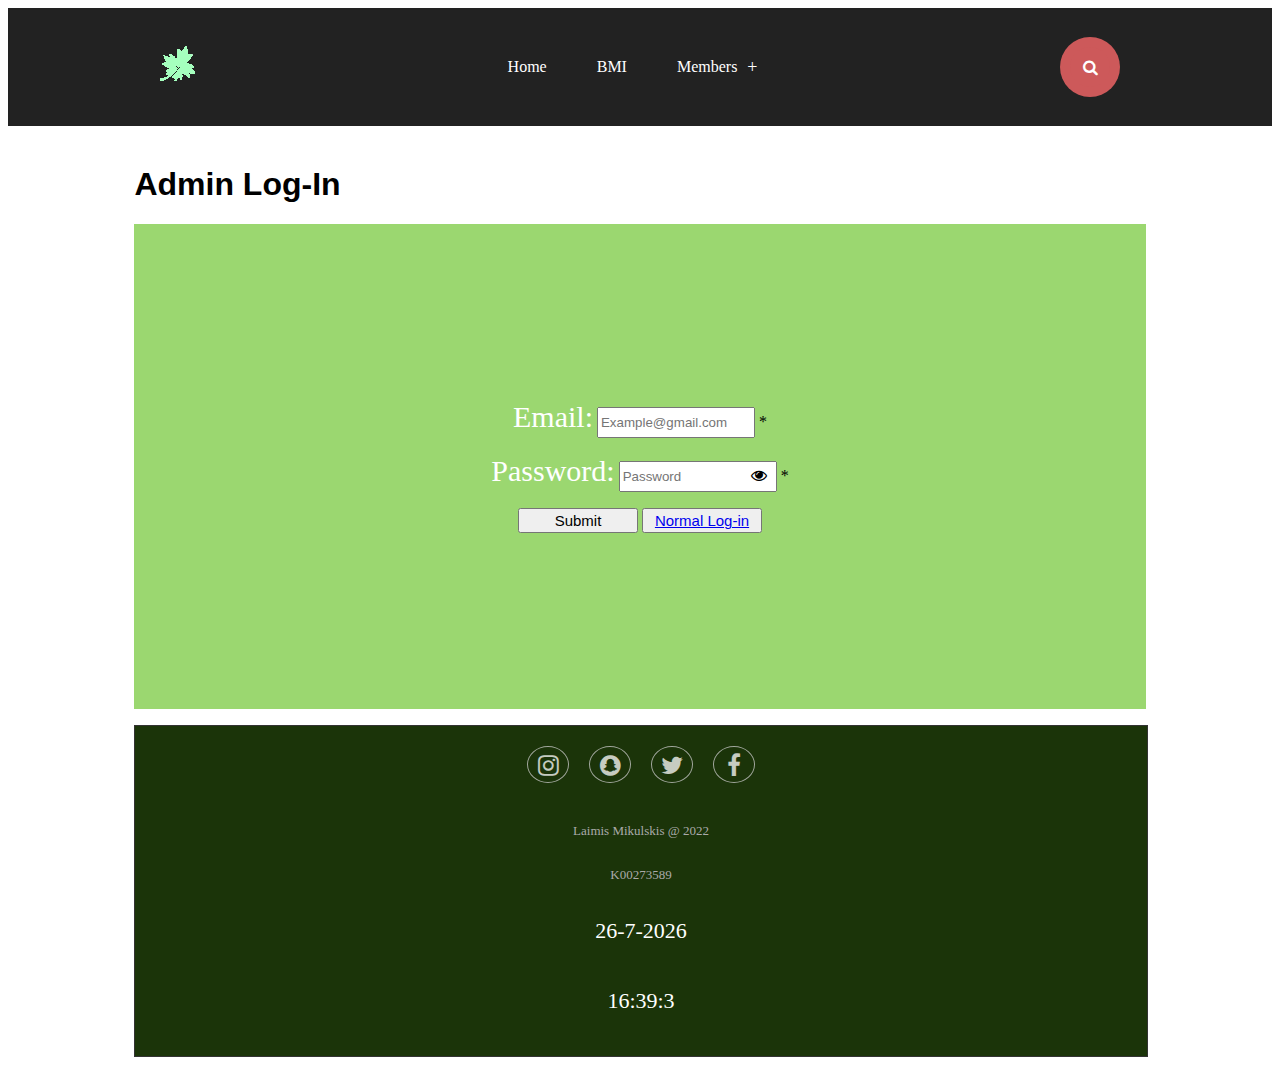
<file: Admin-Login.html>
<!doctype html>
<html lang="en">
   
   <head>
    <title>Contact Us</title>   
    <link rel="icon" href="Images/Icon.png">
    <meta charset="utf-8"> 
    <meta name="viewport" content="width=device-width,inital-scale=1.0">
    <link href="CSS/CSS.css" rel="stylesheet">
       
      <link rel="stylesheet" href="https://cdnjs.cloudflare.com/ajax/libs/font-awesome/4.7.0/css/font-awesome.min.css">
    <script src="https://code.jquery.com/jquery-3.6.1.min.js" integrity="sha256-o88AwQnZB+VDvE9tvIXrMQaPlFFSUTR+nldQm1LuPXQ=" crossorigin="anonymous"></script>
	   <script type="text/javascript"></script>
   
        <script>
				$("document").ready(function(){
				$("#myInput, #email1").focusin(function (){
					$(this).css("background-color", "lightgray");
				});
			$("#myInput, #email1").mouseover(function (){
					$(this).css("background-color", "lightblue");
				});
			$("#myInput, #email1").mouseout(function (){
					$(this).css("background-color", "white");
				})
			});
        function validate() {
            
            var email1_val = document.getElementById("email1").value;
            if (email1_val == null || email1_val == "" || email1_val == '/^(([^<>()[\]\\.,;:\s@\"]+(\.[^<>()[\]\\.,;:\s@\"]+)*)|(\".+\"))@((\[[0-9]{1,3}\.[0-9]{1,3}\.[0-9]{1,3}\.[0-9]{1,3}\])|(([a-zA-Z\-0-9]+\.)+[a-zA-Z]{2,}))$/') {
                document.getElementById("EmailError").innerHTML = "not valid";
                return false;
            } else document.getElementById("EmailError").innerHTML = "*";
            var password_val = document.getElementById("myInput").value;
            if (password_val == null || password_val == "") {
                document.getElementById("required").innerHTML = "not valid";
                return false;
            }else document.getElementById("EmailError").innerHTML = "*";
        
 
           function myFunction() {
              var x = document.getElementById("myLinks");
              if (x.style.display === "block") {
                x.style.display = "none";
              } else {
                x.style.display = "block";
              }
            }
        }
    $(function () {
    n =  new Date();
    y = n.getFullYear();
    m = n.getMonth() + 1;
    d = n.getDate();
    document.getElementById("date").innerHTML = m + "/" + d + "/" + y;
    })         
       </script>
       
    </head> 
    
 <body>
     

      <header>
 <div class="container">
      <div class="brand">
        <h2><a href="index.html"><img src="Images/Leaf_favcon.png" alt="green leaf icon"></a></h2>
      </div>

      <div class="mobile-nav">
        <a href="#" class="open-menu">MENU</a>
      </div>

      <nav class="navbar">
        <ul class="menu">
          <li class="menu-item">
            <a href="index.html">Home</a>
          </li>
          <li class="menu-item">
            <a href="BMI.html">BMI</a>
          </li>
          <li class="menu-item has-sub-menu">
            <a href="#">Members</a>

            <ul class="sub-menu">
              <li class="menu-item">
                <a href="Log-in.html">Login</a>
              </li>

              <li class="menu-item">
                <a href="Sign-up.html">Sign-up</a>
              </li>
            </ul>
          </li>
        </ul>
        <a href="#" class="close-menu">Close Menu</a>
      </nav>

<div class="search-box">
  <input type="text" class="search-input" placeholder="Start Looking For Something!">
  <a class="search-btn" href="#">
    <!-- Seach Icon -->
    <i class="fa fa-search"></i>
  </a>
</div>
</div>
</header>
     <script>
     // Toggle Mobile Menu
        const open_menu = document.querySelector('.open-menu');
        const close_menu = document.querySelector('.close-menu');
        const navbar = document.querySelector('.navbar');

        open_menu.addEventListener('click', toggleMenu);
        close_menu.addEventListener('click', toggleMenu);


        function toggleMenu () {
          navbar.classList.toggle('is-active');
        }
     </script>
     
     <br>
       <div class="Contact">
       



        <div class="headerText">
        
            <h1>Admin Log-In</h1>
        
        </div>

      
        <form action="Admin_area.html" method="post" onsubmit="return validate();" name="Form">

                    
        <p>
            <label for="email1" class="LabelText">Email:</label>
            <input type=email name="email1" id="email1" placeholder="Example@gmail.com" class="inputText">
            <a id="EmailError">*</a>
        </p>

        <p>
            <label class="LabelText">Password:</label> <input type="password" id="myInput" placeholder="Password" class="inputText">
            <i class="fa fa-eye" id="togglePassword" style="margin-left: -30px; cursor: pointer;" onclick="myFunction()"></i>
            <a  style="padding-left: 10px;" id="required">*</a>
           <script>                    
            function myFunction() {
              var x = document.getElementById("myInput");
              if (x.type === "password") {
                x.type = "text";
              } else {
                x.type = "password";
              }
            }   
                    </script>
        </p>
         
        
            
        <p>
            <input type="submit" name="submit" id="submit" value="Submit" class="FormSubmit">
            <button class="FormSubmit"><a href="Log-in.html" id="Submit">Normal Log-in</a></button>
        </p>   
    </form>
          
    


           <footer class="footer">

        
            <div class="social">
                <a href="#"><i class="fa fa-instagram"></i></a>
                <a href="#"><i class="fa fa-snapchat"></i></a>
                <a href="#"><i class="fa fa-twitter"></i></a>
                <a href="#"><i class="fa fa-facebook"></i></a>
            </div>
        

            <p class="copyright">Laimis Mikulskis @ 2022</p>
            <p class="copyright">K00273589</p>
            <p class="DateTime" id="date"></p>
			<p class="DateTime" id="Time"></p>
            <script>
            var date = new Date();
            var current_date = date.getDate()+"-"+(date.getMonth()+1)+"-"+date.getFullYear() ;
            document.getElementById("date").innerHTML = current_date;
				
			var Time = new Date();
			var current_time = date.getHours()+":"+date.getMinutes()+":"+ date.getSeconds();
			document.getElementById("Time").innerHTML = current_time;
            </script>
</footer>

  </div> 
 </body>   
    

</html>
</file>
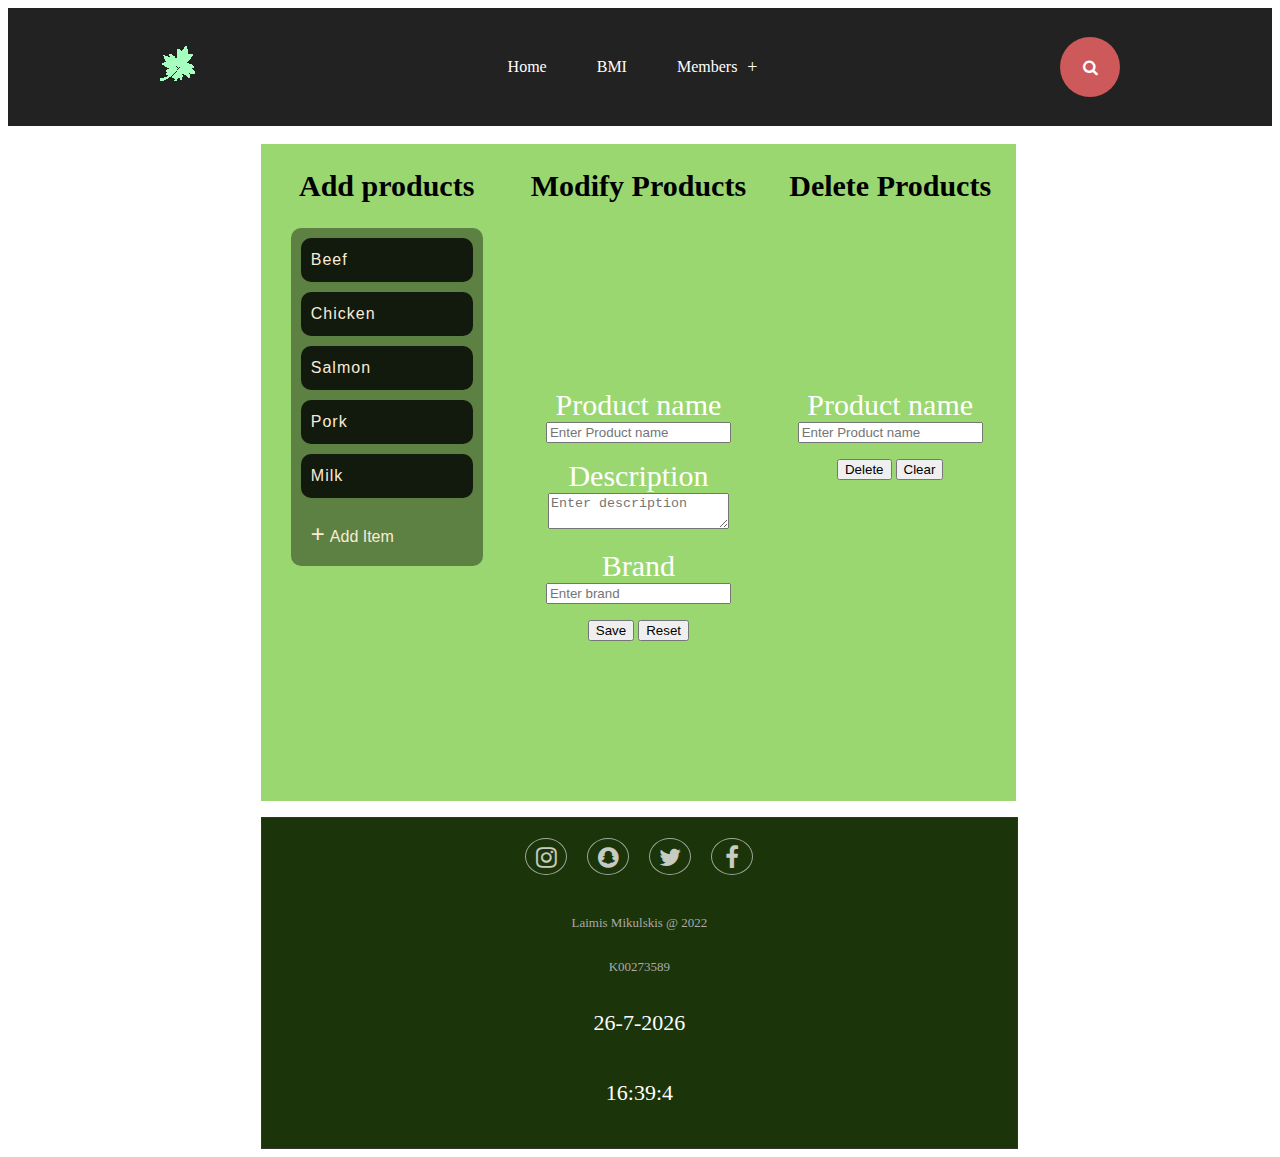
<file: Admin_area.html>
<!doctype html>
<html lang="en">
   
   <head>
    <title>Home</title>   
    <link rel="icon" href="Images/Leaf_favcon.png">
    <meta charset="utf-8"> 
    
    <link href="CSS/CSS.css" rel="stylesheet">
      <link rel="stylesheet" href="https://cdnjs.cloudflare.com/ajax/libs/font-awesome/4.7.0/css/font-awesome.min.css">
       
    <script>
    function myFunction() {
  var x = document.getElementById("myLinks");
  if (x.style.display === "block") {
    x.style.display = "none";
  } else {
    x.style.display = "block";
  }
 
} 
        
    </script>
       <script>
         $("document").ready(function(){
             $(".submit").on('click' function(){
                 
             })
         })  
       
       </script>
       
    </head>    
    
 <body>
    
<header>
 <div class="container">
      <div class="brand">
        <h2><a href="index.html"><img src="Images/Leaf_favcon.png" alt="green Leafe icon"></a></h2>
      </div>

      <div class="mobile-nav">
        <a href="#" class="open-menu">MENU</a>
      </div>

      <nav class="navbar">
        <ul class="menu">
          <li class="menu-item">
            <a href="index.html">Home</a>
          </li>
          <li class="menu-item">
            <a href="BMI.html">BMI</a>
          </li>
          <li class="menu-item has-sub-menu">
            <a href="#">Members</a>

            <ul class="sub-menu">
              <li class="menu-item">
                <a href="Log-in.html">Login</a>
              </li>

              <li class="menu-item">
                <a href="Sign-up.html">Sign-up</a>
              </li>
            </ul>
          </li>
        </ul>
        <a href="#" class="close-menu">Close Menu</a>
      </nav>

<div class="search-box">
  <input type="text" class="search-input" placeholder="Start Looking For Something!">
  <a class="search-btn" href="#">
    <!-- Seach Icon -->
    <i class="fa fa-search"></i>
  </a>
</div>
	</div>
</header>
     <br>
       <div class="grid-container">
       

           
           

           
           
            <article class="artical1">
           <h2>Add products</h2>
            <div class="drag-container">
                   <ul class="drag-list">
            <!-- products Column -->
            <li class="drag-column products-column">

                <!-- products Content -->
                <div id="products-content" class="custom-scroll">
                    <ul class="drag-item-list" id="products-list" ondrop="drop(event)" ondragover="allowDrop(event)" ondragenter="dragEnter(0)"></ul>
                </div>
                <!-- Add Button Group -->
                <div class="add-btn-group">
                    <div class="add-btn" onclick="showInputBox(0)">
                        <span class="plus-sign">+</span>
                        <span>Add Item</span>
                    </div>
                    <div class="add-btn solid" onclick="hideInputBox(0)">
                        <span>Save Item</span>
                    </div>
                </div>
                <div class="add-container">
                    <div class="add-item" contenteditable="true"></div>
                </div>
            </li>

        </ul>
    </div>
 
                
           </article>
           <script>
           const addBtns = document.querySelectorAll('.add-btn:not(.solid)');
const saveItemBtns = document.querySelectorAll('.solid');
const addItemContainers = document.querySelectorAll('.add-container');
// Item Lists
const productsListEl = document.getElementById('products-list');
// Items
let updatedOnLoad = false;

// Get Arrays from localStorage if available, set default values if not
function getSavedColumns() {
  if (localStorage.getItem('productsItems')) {
    productsListArray = JSON.parse(localStorage.productsItems);
   
  } else {
    productsListArray = ['Beef', 'Chicken', 'Salmon', 'Pork','Milk'];
  }
}
               
// Create DOM Elements for each list item
function createItemEl(columnEl, column, item, index) {
  // List Item
  const listEl = document.createElement('li');
  listEl.textContent = item;
  listEl.classList.add('drag-item');
  // Append
  columnEl.appendChild(listEl);
}

// Update Columns in DOM - Reset HTML, Filter Array, Update localStorage
function updateDOM() {
  // Check localStorage once
  if (!updatedOnLoad) {
    getSavedColumns();
  }
  // products Column
  productsListEl.textContent = '';
  productsListArray.forEach((productsItem, index) => {
    createItemEl(productsListEl, 0, productsItem, index);
  });
  productsListArray = filterArray(productsListArray);
}

// Show Add Item Input Box
function showInputBox(column) {
  addBtns[column].style.visibility = 'hidden';
  saveItemBtns[column].style.display = 'flex';
  addItemContainers[column].style.display = 'flex';
}

// Hide Item Input Box
function hideInputBox(column) {
  addBtns[column].style.visibility = 'visible';
  saveItemBtns[column].style.display = 'none';
  addItemContainers[column].style.display = 'none';
  addToColumn(column);
}


// On Load
updateDOM();

           </script>


           <div class="artical2">
           <h2> Modify Products</h2>
			   <form>
			   <label for="Modifyname" class="LabelText">Product name</label>
			   <input placeholder="Enter Product name" id="Modifyname">
			   <p></p>
			   <label for="desc" class="LabelText">Description</label>
			   <textarea id="desc" placeholder="Enter description"></textarea>
			   <p></p>
			   <label for="brand" class="LabelText">Brand</label>
			   <input placeholder="Enter brand" id="brand">
			   <p></p>
			   <button type="submit">Save</button> <button type="reset">Reset</button>
			   </form>
           </div>
           
           <div class="artical3">
           <h2> Delete Products</h2>
			    <form>
			   <label for="DeleteName" class="LabelText">Product name</label>
			   <input placeholder="Enter Product name" id="DeleteName">
			   <p></p>
			   <button type="submit">Delete</button> <button type="reset">Clear</button>
			   </form>
           </div>
           
             
            
            
          <footer class="footer">

        
            <div class="social">
                <a href="#"><i class="fa fa-instagram"></i></a>
                <a href="#"><i class="fa fa-snapchat"></i></a>
                <a href="#"><i class="fa fa-twitter"></i></a>
                <a href="#"><i class="fa fa-facebook"></i></a>
            </div>
        

            <p class="copyright">Laimis Mikulskis @ 2022</p>
            <p class="copyright">K00273589</p>
            <p class="DateTime" id="date"></p>
			<p class="DateTime" id="Time"></p>
            <script>
            var date = new Date();
            var current_date = date.getDate()+"-"+(date.getMonth()+1)+"-"+date.getFullYear() ;
            document.getElementById("date").innerHTML = current_date;
				
			var Time = new Date();
			var current_time = date.getHours()+":"+date.getMinutes()+":"+ date.getSeconds();
			document.getElementById("Time").innerHTML = current_time;
            </script>
</footer>

  </div> 
 </body>   
    

</html>
</file>
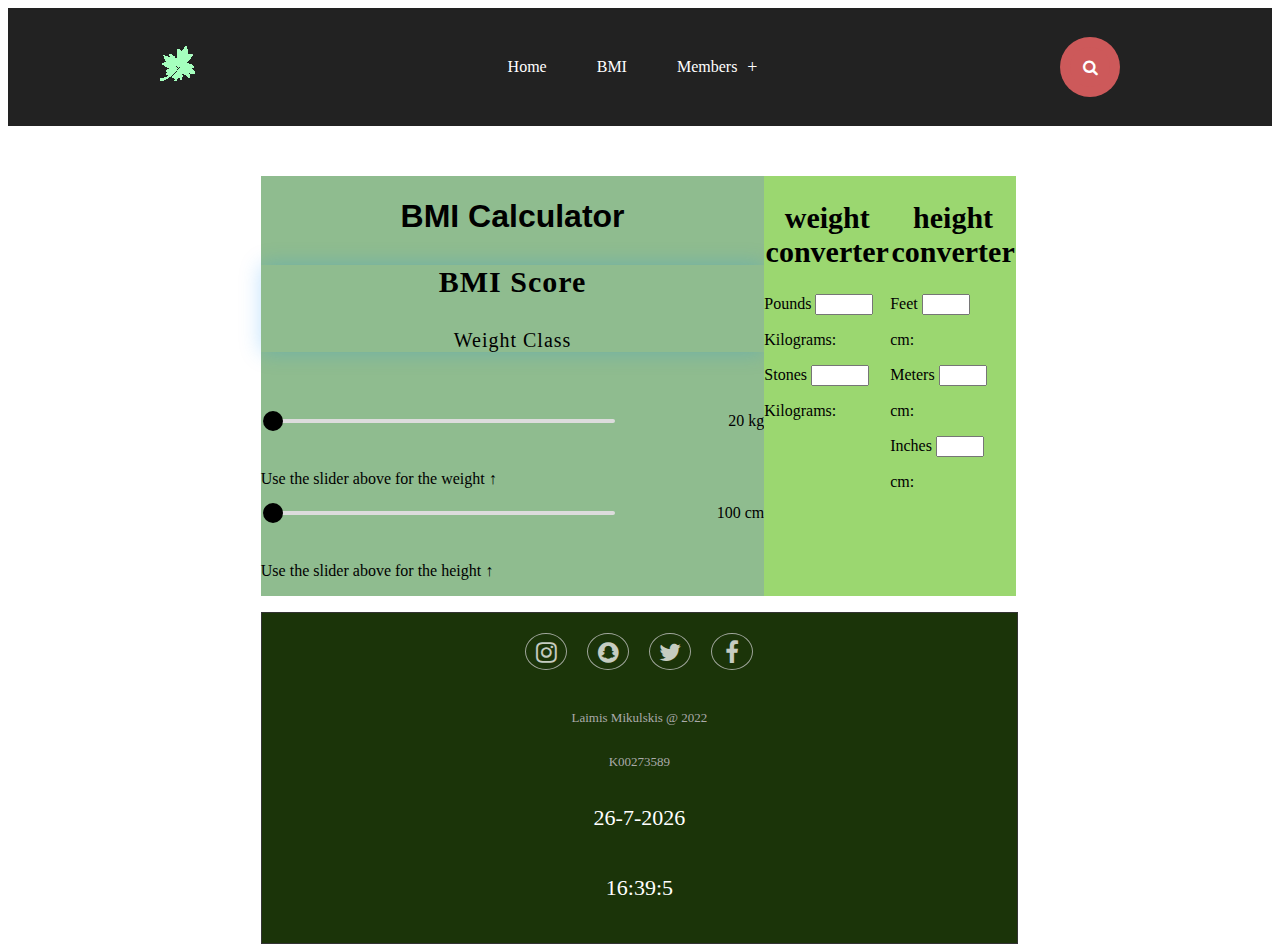
<file: BMI.html>
<!DOCTYPE html>
<html lang="en">
<head>
    <meta charset="UTF-8">
    <meta http-equiv="X-UA-Compatible" content="IE=edge">
    <meta name="viewport" content="width=device-width, initial-scale=1.0">
    <link href="CSS/CSS.css" rel="stylesheet">
       
      <link rel="stylesheet" href="https://cdnjs.cloudflare.com/ajax/libs/font-awesome/4.7.0/css/font-awesome.min.css">
    <title>Document</title>

    <script>function calculate(){
  //BMI storage
    var bmi;
    var result = document.getElementById("result");
  //The value of the height slider
    var height = parseInt(document.getElementById("height").value);
  //The value of the weight slider
    var weight = parseInt(document.getElementById("weight").value);

  //Change Weight text from Weight Slider
    document.getElementById("weight-val").textContent = weight + " kg";
  //Change heigh text from height Slider
    document.getElementById("height-val").textContent = height + " cm";

//formula for calculating BMI 
    bmi = (weight / Math.pow( (height/100), 2 )).toFixed(1);
  //textContent to display result 
    result.textContent = bmi;


  //if BMI is less than 18.5
    if(bmi < 18.5){
        Class = "Underweight";
        result.style.color = "#ffc44d";
    }

  //If BMI is >=18.5 and <=24.9
    else if( bmi >= 18.5 && bmi <= 24.9 ){
        Class = "Normal Weight";
        result.style.color = "#0be881";
    }

  //If BMI is >= 25 and <= 29.9 
    else if( bmi >= 25 && bmi <= 29.9 ){
        Class = "Overweight";
        result.style.color = "#ff884d";
    }

  //If BMI is <= 30
    else{
        Class = "Obese";
        result.style.color = "#ff5e57";
    }
  //All of the above text is stored in "Class".

//display the information 
    document.getElementById("Class").textContent = Class;
}</script>
</head>
<body>
 <header>
 <div class="container">
      <div class="brand">
        <h2><a href="index.html"><img src="Images/Leaf_favcon.png" alt="green leaf icon"></a></h2>
      </div>

      <div class="mobile-nav">
        <a href="#" class="open-menu">MENU</a>
      </div>

      <nav class="navbar">
        <ul class="menu">
          <li class="menu-item">
            <a href="index.html">Home</a>
          </li>
          <li class="menu-item">
            <a href="BMI.html">BMI</a>
          </li>
          <li class="menu-item has-sub-menu">
            <a href="#">Members</a>

            <ul class="sub-menu">
              <li class="menu-item">
                <a href="Log-in.html">Login</a>
              </li>

              <li class="menu-item">
                <a href="Sign-up.html">Sign-up</a>
              </li>
            </ul>
          </li>
        </ul>
        <a href="#" class="close-menu">Close Menu</a>
      </nav>

<div class="search-box">
  <input type="text" class="search-input" placeholder="Start Looking For Something!">
  <a class="search-btn" href="#">
    <!-- Seach Icon -->
    <i class="fa fa-search"></i>
  </a>
</div>
</div>
</header>
     <script>
     // Toggle Mobile Menu
        const open_menu = document.querySelector('.open-menu');
        const close_menu = document.querySelector('.close-menu');
        const navbar = document.querySelector('.navbar');

        open_menu.addEventListener('click', toggleMenu);
        close_menu.addEventListener('click', toggleMenu);


        function toggleMenu () {
          navbar.classList.toggle('is-active');
        }
     </script>
    
<div class="grid-container">
    <a class="BMIImg"><img src="Images/BMI_Page.png" alt="Bmi scores displayed as a graph"></a>
    <p></p>
   <div class="BmiContainer"> 
  <h1>BMI Calculator</h1> 
<div class="display"> <!-- result Container -->
   <p id="result">BMI Score</p> <!-- default result -->
   <p id="Class">Weight Class</p> <!-- default result -->
</div> 
       <div class="row"> <!-- Weight Container -->
   <input type="range" min="20" max="200" value="20" id="weight" oninput="calculate()"> <!-- Weight Slider -->
   <span id="weight-val">20 kg</span> <!-- Number -->
</div>
	   <p id="weight-desc"><a>Use the slider above for the weight ↑</a></p>
       <div class="row"> <!-- Height Container -->
  <input type="range" min="100" max="250" value="100" id="height" oninput="calculate()"><!-- Height Slider -->
  <span id="height-val">100 cm</span> <!-- Number -->
</div>
	   <p id="height-desc"><a>Use the slider above for the height ↑</a></p>
</div>
    
    
    
    
    
    <div id="weightconverter">
        <h2>weight converter</h2>
        
    <p>
  Pounds
  <input id="inputPounds" type="number" oninput="weightConverter(this.value)" onchange="weightConverter(this.value)">
</p>
<p>Kilograms: <span id="PoundsKilograms"></span></p>

<script>
function weightConverter(valNum) {
  document.getElementById("PoundsKilograms").innerHTML=valNum/2.2046;
}
</script>
        <p>
  Stones
  <input id="inputStones" type="number" oninput="StonesConverter(this.value)" onchange="StonesConverter(this.value)">
</p>
<p>Kilograms: <span id="outputKilograms"></span></p>

<script>
function StonesConverter(valNum) {
  document.getElementById("outputKilograms").innerHTML=valNum/0.15747;
}
</script>
</div>
    <div id="heightconverter">
        <h2>height converter</h2>
    <p>
  Feet <label></label>
  <input id="inputFeet" type="number" oninput="feetConverter(this.value)" onchange="feetConverter(this.value)">
</p>
<p>cm: <span id="feetcm"></span></p>
<script>
function feetConverter(valNum) {
  document.getElementById("feetcm").innerHTML=valNum/0.032808;
}
</script>
        
      <p>
  Meters<label></label>
  <input id="inputMeters" type="number" oninput="LengthConverter(this.value)" onchange="LengthConverter(this.value)">
</p>
<p>cm: <span id="Meterscm"></span></p>

<script>
function LengthConverter(valNum) {
  document.getElementById("Meterscm").innerHTML=valNum/0.01;
}
</script>  
        
        <p>
  Inches<label></label>
  <input id="inputInches" type="number" oninput="InchesConverter(this.value)" onchange="InchesConverter(this.value)">
</p>
<p>cm: <span id="Inchescm"></span></p>

<script>
function InchesConverter(valNum) {
  document.getElementById("Inchescm").innerHTML=valNum/0.39370;
}
</script>
</div>
     <footer class="footer">

        
            <div class="social">
                <a href="#"><i class="fa fa-instagram"></i></a>
                <a href="#"><i class="fa fa-snapchat"></i></a>
                <a href="#"><i class="fa fa-twitter"></i></a>
                <a href="#"><i class="fa fa-facebook"></i></a>
            </div>
        

            <p class="copyright">Laimis Mikulskis @ 2022</p>
            <p class="copyright">K00273589</p>
            <p class="DateTime" id="date"></p>
			<p class="DateTime" id="Time"></p>
            <script>
            var date = new Date();
            var current_date = date.getDate()+"-"+(date.getMonth()+1)+"-"+date.getFullYear() ;
            document.getElementById("date").innerHTML = current_date;
				
			var Time = new Date();
			var current_time = date.getHours()+":"+date.getMinutes()+":"+ date.getSeconds();
			document.getElementById("Time").innerHTML = current_time;
            </script>
</footer>
</div>
</body>
</html>
</file>
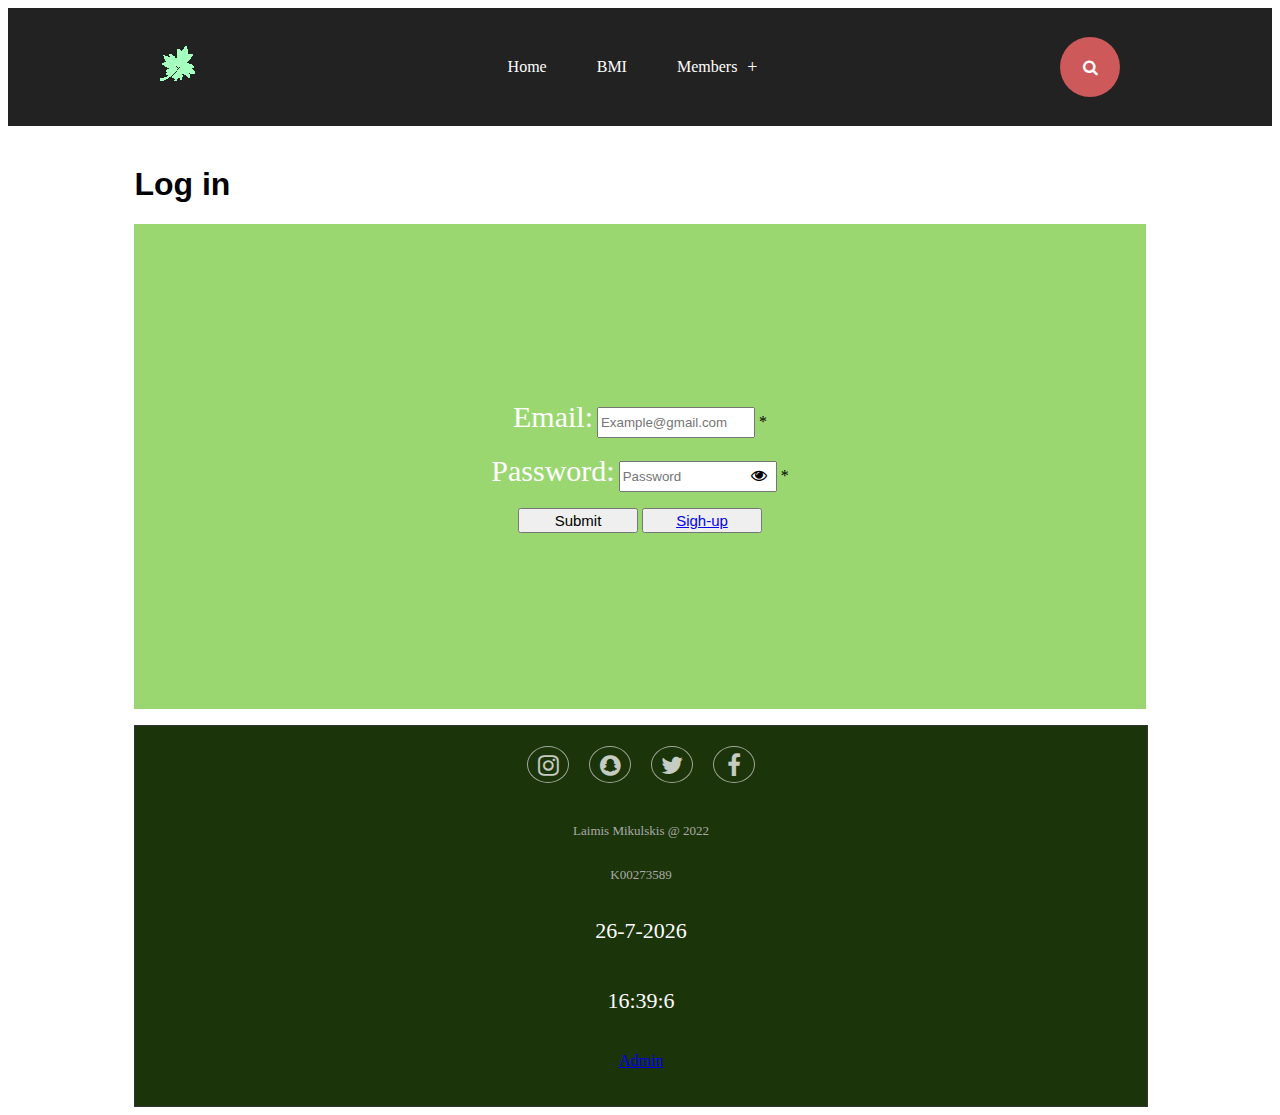
<file: Log-in.html>
<!doctype html>
<html lang="en">
   
   <head>
    <title>Contact Us</title>   
    <link rel="icon" href="Images/Icon.png">
    <meta charset="utf-8"> 
    <meta name="viewport" content="width=device-width,inital-scale=1.0">
    <link href="CSS/CSS.css" rel="stylesheet">
       
      <link rel="stylesheet" href="https://cdnjs.cloudflare.com/ajax/libs/font-awesome/4.7.0/css/font-awesome.min.css">
    <script src="https://code.jquery.com/jquery-3.6.1.min.js" integrity="sha256-o88AwQnZB+VDvE9tvIXrMQaPlFFSUTR+nldQm1LuPXQ=" crossorigin="anonymous"></script>
	   <script type="text/javascript"></script>
   
        <script>
				$("document").ready(function(){
				$("#myInput, #email1").focusin(function (){
					$(this).css("background-color", "lightgray");
				});
			$("#myInput, #email1").mouseover(function (){
					$(this).css("background-color", "lightblue");
				});
			$("#myInput, #email1").mouseout(function (){
					$(this).css("background-color", "white");
				})
			});
        function validate() {
            var email1_val = document.getElementById("email1").value;
			const email = document.getElementById('EmailError');
            if (email1_val == null || email1_val == "" || email1_val == '/^(([^<>()[\]\\.,;:\s@\"]+(\.[^<>()[\]\\.,;:\s@\"]+)*)|(\".+\"))@((\[[0-9]{1,3}\.[0-9]{1,3}\.[0-9]{1,3}\.[0-9]{1,3}\])|(([a-zA-Z\-0-9]+\.)+[a-zA-Z]{2,}))$/') {
                document.getElementById("EmailError").innerHTML = "not valid"; 
				email.style.color = 'red';
                return false;
            } else document.getElementById("EmailError").innerHTML = "*";var email1_val = document.getElementById("email1").value;
			email.style.color = 'black';
            
            
            var password_val = document.getElementById("myInput").value;
			const pass = document.getElementById('PasswordError');
            if (password_val == null || password_val == "") {
                document.getElementById("PasswordError").innerHTML = "not valid";
				pass.style.color = 'red';
                return false;
            }else document.getElementById("PasswordError").innerHTML = "*";
			pass.style.color = 'black';

           function myFunction() {
              var x = document.getElementById("myLinks");
              if (x.style.display === "block") {
                x.style.display = "none";
              } else {
                x.style.display = "block";
              }
            }
        }
          
    
       </script>
       
    </head> 
    
 <body>
     

 <header>
 <div class="container">
      <div class="brand">
        <h2><a href="index.html"><img src="Images/Leaf_favcon.png" alt="green leaf icon"></a></h2>
      </div>

      <div class="mobile-nav">
        <a href="#" class="open-menu">MENU</a>
      </div>

      <nav class="navbar">
        <ul class="menu">
          <li class="menu-item">
            <a href="index.html">Home</a>
          </li>
          <li class="menu-item">
            <a href="BMI.html">BMI</a>
          </li>
          <li class="menu-item has-sub-menu">
            <a href="#">Members</a>

            <ul class="sub-menu">
              <li class="menu-item">
                <a href="Log-in.html">Login</a>
              </li>

              <li class="menu-item">
                <a href="Sign-up.html">Sign-up</a>
              </li>
            </ul>
          </li>
        </ul>
        <a href="#" class="close-menu">Close Menu</a>
      </nav>

<div class="search-box">
  <input type="text" class="search-input" placeholder="Start Looking For Something!">
  <a class="search-btn" href="#">
    <!-- Seach Icon -->
    <i class="fa fa-search"></i>
  </a>
</div>
	 </div>
</header>
     <script>
     // Toggle Mobile Menu
        const open_menu = document.querySelector('.open-menu');
        const close_menu = document.querySelector('.close-menu');
        const navbar = document.querySelector('.navbar');

        open_menu.addEventListener('click', toggleMenu);
        close_menu.addEventListener('click', toggleMenu);


        function toggleMenu () {
          navbar.classList.toggle('is-active');
        }
     </script>
     
     <br>
       <div class="Contact">

        <div class="headerText">
        
            <h1>Log in</h1>
        
        </div>
<div class="log-in" >
        <form action="index.html" method="post" onsubmit="return validate();"  name="Form">

                    
        <p>
            <label for="email1" class="LabelText">Email:</label>
            
            <input type=email name="email1" id="email1" placeholder="Example@gmail.com" class="inputText">
            <a id="EmailError">*</a>
        </p>

        <p>
            <label class="LabelText">Password:</label> <input type="password" id="myInput" placeholder="Password" class="inputText">
            <i class="fa fa-eye" id="togglePassword" style="margin-left: -30px; cursor: pointer;" onclick="myFunction()"></i>
            <a  style="padding-left: 10px;" id="PasswordError">*</a>
           <script>                    
            function myFunction() {
              var x = document.getElementById("myInput");
              if (x.type === "password") {
                x.type = "text";
              } else {
                x.type = "password";
              }
            }   
                    </script>
        </p>
         
        
            
        <p>
            <input type="submit" name="submit" id="submit" value="Submit" class="FormSubmit">
            <button class="FormSubmit"><a href="Sign-up.html" id="SighUp"> Sigh-up</a></button>
        </p>   
    </form>
    </div>
    


         <footer class="footer">

        
            <div class="social">
                <a href="#"><i class="fa fa-instagram"></i></a>
                <a href="#"><i class="fa fa-snapchat"></i></a>
                <a href="#"><i class="fa fa-twitter"></i></a>
                <a href="#"><i class="fa fa-facebook"></i></a>
            </div>
        

            <p class="copyright">Laimis Mikulskis @ 2022</p>
            <p class="copyright">K00273589</p>
            <p class="DateTime" id="date"></p>
			<p class="DateTime" id="Time"></p>
            <p><a href="Admin-Login.html">Admin</a></p>
            <script>
            var date = new Date();
            var current_date = date.getDate()+"-"+(date.getMonth()+1)+"-"+date.getFullYear() ;
            document.getElementById("date").innerHTML = current_date;
				
			var Time = new Date();
			var current_time = date.getHours()+":"+date.getMinutes()+":"+ date.getSeconds();
			document.getElementById("Time").innerHTML = current_time;
            </script>
</footer>

  </div> 
 </body>   
    

</html>
</file>
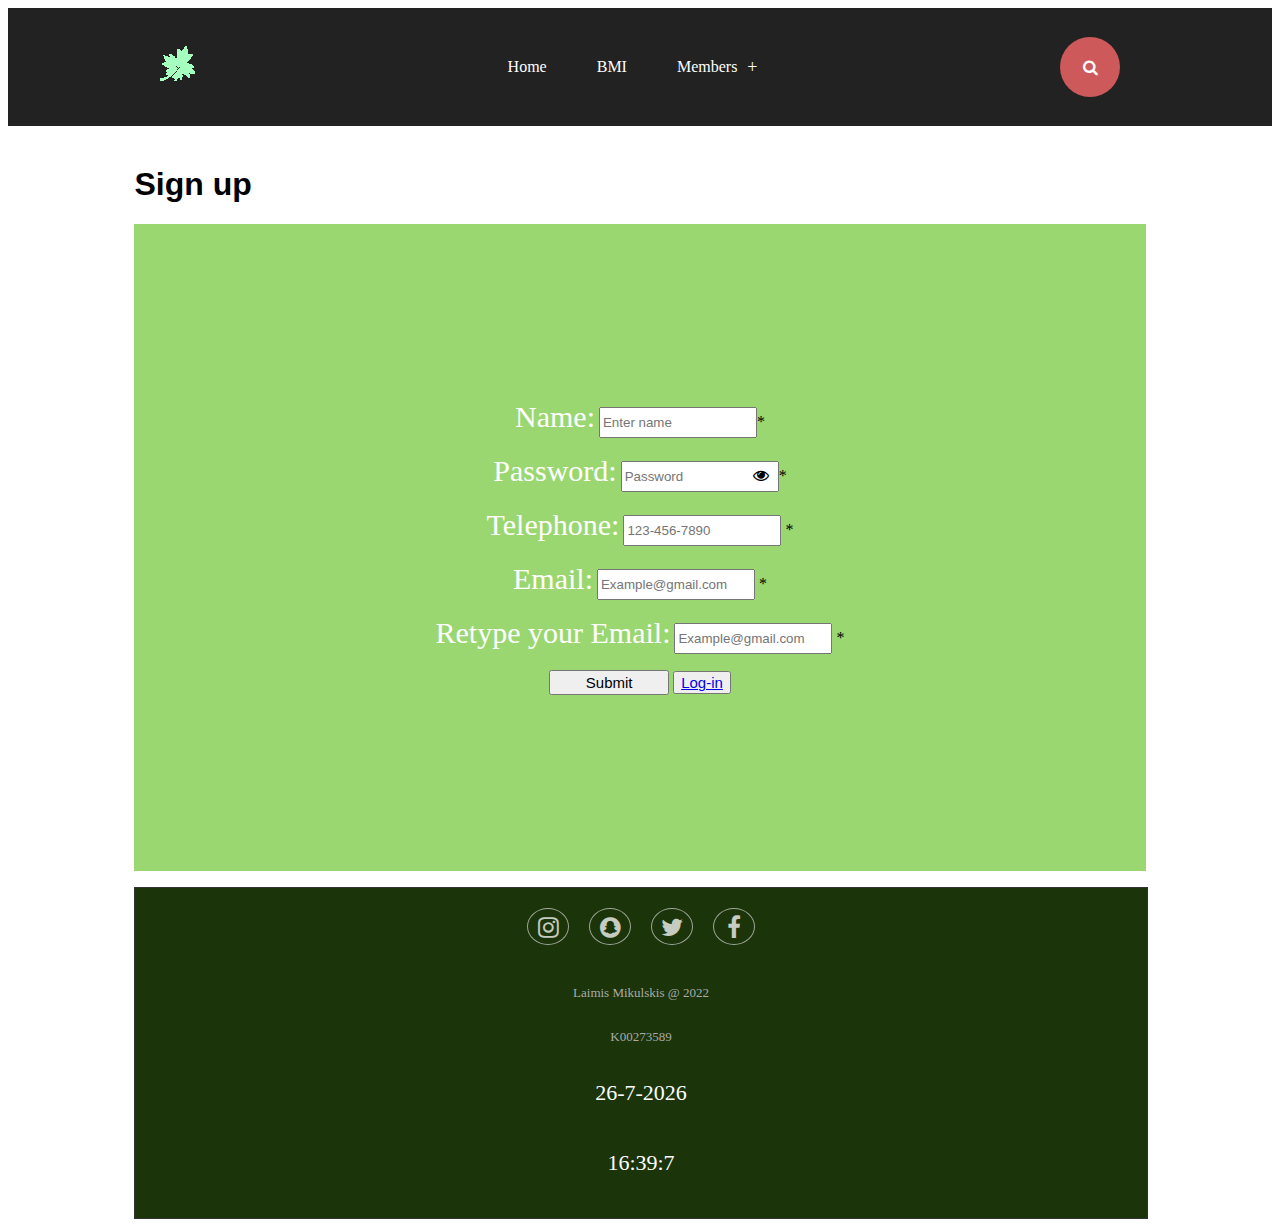
<file: Sign-up.html>
<!doctype html>
<html lang="en">
   
   <head>
    <title>Contact Us</title>   
    <link rel="icon" href="Images/Icon.png">
    <meta charset="utf-8"> 
    <meta name="viewport" content="width=device-width,inital-scale=1.0">
    <link href="CSS/CSS.css" rel="stylesheet">
       
      <link rel="stylesheet" href="https://cdnjs.cloudflare.com/ajax/libs/font-awesome/4.7.0/css/font-awesome.min.css">
    <script src="https://code.jquery.com/jquery-3.6.1.min.js" integrity="sha256-o88AwQnZB+VDvE9tvIXrMQaPlFFSUTR+nldQm1LuPXQ=" crossorigin="anonymous"></script>
	   <script type="text/javascript"></script>
   
        <script>
				$("document").ready(function(){
				$("#name, #myInput, #mobile, #email1, #email2").focusin(function (){
					$(this).css("background-color", "lightgray");
				});
			$("#name, #myInput, #mobile, #email1, #email2").mouseover(function (){
					$(this).css("background-color", "lightblue");
				});
			$("#name, #myInput, #mobile, #email1, #email2").mouseout(function (){
					$(this).css("background-color", "white");
				})
			});
			
        function validate() {
			
            var name_val = document.getElementById("name").value;
			const name = document.getElementById('nameError');
            if (name_val == null || name_val == "") {
                document.getElementById("nameError").innerHTML = "not valid";
				name.style.color = 'red';
                return false;
            } else document.getElementById("nameError").innerHTML = "*";
			name.style.color = 'black';
			
            var password_val = document.getElementById("myInput").value;
			const pass = document.getElementById('PasswordError');
            if (password_val == null || password_val == "") {
                document.getElementById("PasswordError").innerHTML = "not valid";
				pass.style.color = 'red';
                return false;
            } else document.getElementById("PasswordError").innerHTML = "*";
			pass.style.color = 'black';
			
			
			var phoneno_val = document.getElementById("mobile").value;
			const mobile = document.getElementById('mobileError');
		  if(phoneno_val == null || phoneno_val =="")
				{
			  document.getElementById("mobileError").innerHTML = "not a valid phone Number";
				mobile.style.color = 'red';
                return false;
				}else document.getElementById("mobileError").innerHTML = "*";
				mobile.style.color = 'black';
			
			
            var email1_val = document.getElementById("email1").value;
			const email1 = document.getElementById('EmailError');
            if (email1_val == null || email1_val == "" || email1_val == '/^(([^<>()[\]\\.,;:\s@\"]+(\.[^<>()[\]\\.,;:\s@\"]+)*)|(\".+\"))@((\[[0-9]{1,3}\.[0-9]{1,3}\.[0-9]{1,3}\.[0-9]{1,3}\])|(([a-zA-Z\-0-9]+\.)+[a-zA-Z]{2,}))$/') {
				
                document.getElementById("EmailError").innerHTML = "not valid";
				email1.style.color = 'red';
                return false;
            } else document.getElementById("EmailError").innerHTML = "*";
email1.style.color = 'black';
			
			
			
            var email2_val = document.getElementById("email2").value;
            if (email2_val == null || email2_val == "" || email2_val == '/^(([^<>()[\]\\.,;:\s@\"]+(\.[^<>()[\]\\.,;:\s@\"]+)*)|(\".+\"))@((\[[0-9]{1,3}\.[0-9]{1,3}\.[0-9]{1,3}\.[0-9]{1,3}\])|(([a-zA-Z\-0-9]+\.)+[a-zA-Z]{2,}))$/') {
               document.getElementById("ReEmailError").innerHTML = "not valid";
                return false;
            } else document.getElementById("ReEmailError").innerHTML = "*";
            


        var email = document.getElementById("email1").value;
        var retype = document.getElementById("email2").value;

        if (email != retype) {
            document.getElementById("ReEmailError").innerHTML = "Email not the same";
                return false;
            } else document.getElementById("ReEmailError").innerHTML = "*";		
			
           function myFunction() {
              var x = document.getElementById("myLinks");
              if (x.style.display === "block") {
                x.style.display = "none";
              } else {
                x.style.display = "block";
              }
            }
        }
    $(function () {
    n =  new Date();
    y = n.getFullYear();
    m = n.getMonth() + 1;
    d = n.getDate();
    document.getElementById("date").innerHTML = m + "/" + d + "/" + y;
    })         
       </script>
       
    </head> 
    
 <body>
     

 <header>
 <div class="container">
      <div class="brand">
        <h2><a href="index.html"><img src="Images/Leaf_favcon.png" alt="green leaf icon"></a></h2>
      </div>

      <div class="mobile-nav">
        <a href="#" class="open-menu">MENU</a>
      </div>

      <nav class="navbar">
        <ul class="menu">
          <li class="menu-item">
            <a href="index.html">Home</a>
          </li>
          <li class="menu-item">
            <a href="BMI.html">BMI</a>
          </li>
          <li class="menu-item has-sub-menu">
            <a href="#">Members</a>

            <ul class="sub-menu">
              <li class="menu-item">
                <a href="Log-in.html">Login</a>
              </li>

              <li class="menu-item">
                <a href="Sign-up.html">Sign-up</a>
              </li>
            </ul>
          </li>
        </ul>
        <a href="#" class="close-menu">Close Menu</a>
      </nav>

<div class="search-box">
  <input type="text" class="search-input" placeholder="Start Looking For Something!">
  <a class="search-btn" href="#">
    <!-- Seach Icon -->
    <i class="fa fa-search"></i>
  </a>
</div>
    </div>
</header>
     <script>
     // Toggle Mobile Menu
        const open_menu = document.querySelector('.open-menu');
        const close_menu = document.querySelector('.close-menu');
        const navbar = document.querySelector('.navbar');

        open_menu.addEventListener('click', toggleMenu);
        close_menu.addEventListener('click', toggleMenu);


        function toggleMenu () {
          navbar.classList.toggle('is-active');
        }
     </script>
     
     <br>
       <div class="Contact">
       



        <div class="headerText">
        
            <h1>Sign up</h1>
        
        <div class="log-in" >

        <form action="http://litstudentprojects.net/rwd-a2-response.php" method="post" onsubmit="return validate();" name="Form">
            
       <p>
            <label class="LabelText">Name:</label>
            <input type="text" name="name"  id="name" placeholder="Enter name" class="inputText"><a id="nameError">*</a>
            </p>
                    
        <p>
            <label class="LabelText">Password:</label> <input type="password" id="myInput" placeholder="Password" class="inputText">
            <i class="fa fa-eye" id="togglePassword" style="margin-left: -30px; cursor: pointer;" onclick="myFunction()"></i><a style="padding-left: 10px;" id="PasswordError">*</a>
           <script>                    
            function myFunction() {
              var x = document.getElementById("myInput");

              if (x.type === "password") {
                x.type = "text";
              } else {
                x.type = "password";

              }
            }   
                    </script>
        </p>
        
        <p>
            <label for="mobile" class="LabelText">Telephone:</label>
            <input type=tel placeholder="123-456-7890" id="mobile" name="mobile" pattern="[0-9]{3}-[0-9]{3}-[0-9]{4}" class="inputText"> 
			 <a id="mobileError">*</a>
        </p>
                    
        <p>
            <label for="email1" class="LabelText">Email:</label>
            <input type=email name="email1" id="email1" placeholder="Example@gmail.com" class="inputText">
            <a id="EmailError">*</a>
        </p>
            
        <p>            
            <label for="email2" class="LabelText">Retype your Email:</label>
            <input type=email name="email2" id="email2" placeholder="Example@gmail.com" class="inputText">
           <a id="ReEmailError">*</a>
        </p>
        
        
         
        
            
        <p>
            <input type="submit" name="submit" id="submit" value="Submit" class="FormSubmit">
            <button><a href="Log-in.html" class="FormSubmit"> Log-in</a></button >
        </p>   
    </form>
</div>      
    


          <footer class="footer">

        
            <div class="social">
                <a href="#"><i class="fa fa-instagram"></i></a>
                <a href="#"><i class="fa fa-snapchat"></i></a>
                <a href="#"><i class="fa fa-twitter"></i></a>
                <a href="#"><i class="fa fa-facebook"></i></a>
            </div>
        

            <p class="copyright">Laimis Mikulskis @ 2022</p>
            <p class="copyright">K00273589</p>
            <p class="DateTime" id="date"></p>
			<p class="DateTime" id="Time"></p>
            <script>
            var date = new Date();
            var current_date = date.getDate()+"-"+(date.getMonth()+1)+"-"+date.getFullYear() ;
            document.getElementById("date").innerHTML = current_date;
				
			var Time = new Date();
			var current_time = date.getHours()+":"+date.getMinutes()+":"+ date.getSeconds();
			document.getElementById("Time").innerHTML = current_time;
            </script>
</footer>

  </div> 
 </body>   
    

</html>
</file>
<file: CSS/CSS.css>
header {
    background-color: #222;
  }
  header .container {
    position: relative;
    max-width: 960px;
    padding: 15px;
    margin: 0 auto;
    display: flex;
    align-items: center;
    justify-content: space-between;
  }
  header .container .brand h2 {
    color: #FFF;
    font-size: 28px;
    font-weight: 900;
  }
  header .container .brand h2 span {
    color: #FF5858;
    font-weight: 400;
  }
  header .container .mobile-nav {
    display: none;
  }
  header .container .mobile-nav .open-menu {
    color: #FFF;
    text-decoration: none;
  }
  @media screen and (max-width: 767px) {
    header .container .mobile-nav {
      display: block;
    }
  }
  header .container .navbar .menu {
    display: flex;
    list-style-type: none;
  }
  header .container .navbar .menu .menu-item {
    position: relative;
  }
  header .container .navbar .menu .menu-item a {
    display: block;
    color: #FFF;
    text-decoration: none;
    padding: 10px 25px;
  }
  header .container .navbar .menu .menu-item a:hover {
    color: #FF5858;
    background-color: #323232;
  }
  header .container .navbar .menu .menu-item.has-sub-menu > a {
    position: relative;
    padding-right: 35px;
  }
  header .container .navbar .menu .menu-item.has-sub-menu > a:after {
    content: "+";
    display: block;
    position: absolute;
    top: 50%;
    right: 15px;
    transform: translateY(-50%);
    color: #FFF;
    font-size: 18px;
    font-weight: 500;
  }
  header .container .navbar .menu .menu-item.has-sub-menu > a:hover:after {
    color: #FF5858;
  }
  header .container .navbar .menu .menu-item.has-sub-menu .sub-menu {
    position: absolute;
    z-index: 999;
    opacity: 0;
    transform: translateY(-200px);
    pointer-events: none;
    transition: 0.4s ease-out;
    min-width: 100%;
    width: max-content;
    background-color: #222;
    list-style-type: none;
  }
  header .container .navbar .menu .menu-item.has-sub-menu .sub-menu .menu-item {
    width: 100%;
  }
  header .container .navbar .menu .menu-item.has-sub-menu:hover > .sub-menu {
    opacity: 1;
    transform: translateY(0);
    pointer-events: all;
  }
  header .container .navbar .menu .menu-item.has-sub-menu:hover > .sub-menu .sub-menu {
    top: 0;
    right: 100%;
  }
  header .container .navbar .close-menu {
    display: none;
    color: #FFF;
    text-decoration: none;
    text-align: center;
  }
.Scontainer {
grid-column: 1/13;
align-content: center;
}
.slider-container {
    max-width: 1280px;
    height: auto;
    margin: auto;
    position: relative;
    display: flex;
    justify-content: center;
    align-items: center;
}

.prev-button,
.next-button {
    width: 40px;
    height: 60px;
    font-size: 40px;
    font-weight: bold;
    color: #333;
    display: flex;
    justify-content: center;
    align-items: center;
    cursor: pointer;
    position: absolute;

}

.prev-button {
    left: 0;
	color: black;
}
.next-button {
    right: 0;
	color: black;
}

.prev-button:hover,
.next-button:hover{
    color: grey;
}

.lines {
    position: absolute;
    display: flex;
    bottom: 10px;
}

.line {
    padding: 3px 15px;
    margin: 0 3px;
    background-color: black;
    cursor: pointer;
    font-size: 20px;
}

.line:hover {
    background-color: white;
}

.slider {
    display: none
}
body {font-family: calibri, sans serif;   

color: black;}



form {text-align: center; padding-top: 10em; padding-bottom: 10em;
    background-color: #9BD770; grid-column: 1/7;}

#cancel{
            padding-left: 2em;
    }
#Login{
    
}

.LabelText {display: inline-block; text-align: right; color: white;}
.inputText {display: inline-block; text-align: left; width: 150px; height: 25px;}
.FormSubmit{width: 120px; height: 25px; font-size: 15px}
        
        /* Style the navigation menu */
    
.footer {
            grid-column: 1/13;
            padding: 20px 0px;
            width: 100%;
            background-color: #1B3409
;
            border: 1px solid #333;
        }


        .footer .social {                   /* This is an example of a Compound selector */
            text-align: center;
            padding-bottom: 25px;
            color: #ffff;
        }
        .footer .social a {
            font-size: 24px;
            color: inherit;
            border: 1px solid #ccc;
            width: 40px;
            height: 35px;
            line-height: 38px;
            display: inline-block;
            text-align: center;
            border-radius: 50%;
            margin: 0 8px;
            opacity: 0.75;
        }
        .footer .social a:hover {
            opacity: 0.9;
        }
        .footer ul {
            margin-top: 0;
            padding: 0;
            list-style: none;
            font-size: 18px;
            line-height: 1.6;
            margin-bottom: 0;
        }


        .footer ul li a {
            color: white;
            text-decoration: none;
                opacity: 0.8;
        }

        .footer ul li {
            display: inline-block;
            padding: 0 15px;
        }
        .footer ul li a:hover {
            opacity: 1;
        }

        .footer .copyright {
            margin-top: 15px;
            text-align: center;
            font-size: 13px;
            color: #aaa;
        }
.Tournament img{width: 100%; }


.running img{width: 100%; background-color: #ADDE8C }

.footer { width: 100%;           /* This is an example of a Class selector */
            align-content: center;
            display: grid;
            grid-template-columns: 100%;
            margin: auto;
            text-align: center;
            margin-top: 1em;
            }

            img {
                max-width: 100%;
            }

h1 {font-family: 'KoHo', sans-serif;} /* web font */ 
/* Tag selecter*/
h2 {font-size: 30px; text-align: center;} /* Tag selecter */

 /* Group selector*/
article{background-color: #9BD770
;} /* Group selector*/

article p {padding: 9px;}  /* Padding */

.Thumbnails {background-color: black}
.grid-container {width: 80%; margin: auto; } /* Class selecter */ 
/* margin */

.Contact {width: 80%; margin: auto;}
.Admin{ text-align: right;
    color: azure;
    text-decoration: underline
}


  
.container h1{
   background: #1B3409;
   color: white;
   text-align: center;
   font-size: 23px;
   letter-spacing: 1px;
   margin-top: -30px;
   margin-left: -30px;
   margin-right: -30px;
   margin-bottom: 40px;
}
        .display{
box-shadow: 0 0 20px rgba(0,139,253,0.25);
margin-bottom: 60px;
}

#result{
    font-size: 30px;
    font-weight: 700;
    letter-spacing: 1px;
    text-align: center;
    text-align: center;
}

#Class{
    font-size: 20px;
    text-align: center;
    letter-spacing: 1px;
}
.row{
    display: flex;
    align-items: center;
    justify-content: space-between;
    margin-bottom: 40px;
}
.row span{
    font-weight: 500;
}
input[type="range"]{
    width: 70%;
    height: 3.5px;
    appearance: none;
    background-color: #dcdcdc;
    border-radius: 3px;

}
        input[type="range"]::-webkit-slider-thumb{
    -webkit-appearance: none;
    height: 20px;
    width: 20px;
    background-color: black;
    border-radius: 50%;
}
.DateTime{
    color: white;
    font-size: 22px;
}


.carousel{
    height: 100%;
    width: 100%;
    margin-top: 40px;
    margin-bottom: 40px;
    overflow-x: hidden;
    position: relative;
    display: flex;
    justify-content: flex-start;
    border-radius: 13px;
    grid-column: 1/;
}

ul {
  list-style-type: none;
  margin: 0;
  padding: 0;
}


.drag-container {
  color: antiquewhite;
  margin: 20px;
  background-size: cover;
  background-position: 50% 60%;
  background-attachment: fixed;
   font-family: Quicksand, sans-serif;
  overflow-y: hidden;
 
}

.drag-list {
  display: flex;
  align-items: flex-start;
}

/* Columns */
.drag-column {
  flex: 1; 
  margin: 0 10px;
  position: relative;
  background-color: rgba(0, 0, 0, 0.4);
  border-radius: 10px;
  overflow-x: hidden;
}

.products-column .header,
.products-column .solid,
.products-column .solid:hover,
.products-column .over {
  background-color: var(--column-1);
}


/* Custom Scrollbar */
.custom-scroll {
  overflow-y: auto;
  max-height: 52vh;
}

.custom-scroll::-webkit-scrollbar-track {
  box-shadow: inset 0 0 6px rgba(0, 0, 0, 0.4);
  border-radius: 10px;
  background-color: rgba(255, 255, 255, 0.3);
  margin-right: 5px;
}

.custom-scroll::-webkit-scrollbar {
  width: 10px;
}

.custom-scroll::-webkit-scrollbar-thumb {
  border-radius: 10px;
  box-shadow: inset 0 0 6px rgba(0, 0, 0, 0.3);
  background-color: rgba(0, 0, 0, 0.8);
}

.header {
  display: flex;
  justify-content: center;
  border-radius: 10px;
  margin: 10px;
}

.header h1 {
  font-size: 1.25rem;
}

/* Drag and Drop */
.over {
  padding: 50px 10px;
}

.drag-item-list {
  min-height: 50px;
}

.drag-item {
  margin: 10px;
  padding: 10px;
  height: fit-content;
  background-color: rgba(0, 0, 0, 0.8);
  border-radius: 10px;
  line-height: 1.5rem;
  letter-spacing: 1px;
  cursor: pointer;
}

.drag-item:focus {
  outline: none;
  background-color: white;
  color: black;
}

/* Add Button Group */
.add-btn-group {
  display: flex;
  justify-content: space-between;
}

.add-btn {
  margin: 10px;
  padding: 5px 10px;
  display: flex;
  align-items: center;
  cursor: pointer;
  width: fit-content;
  border-radius: 5px;
  transition: all 0.3s ease-in;
  user-select: none;
}

.add-btn:hover {
  background-color: rgba(255, 255, 255, 0.9);
  color: black;
}

.add-btn:active {
  transform: scale(0.97);
}

.solid {
  display: none;
}

.solid:hover {
  transition: unset;
  filter: brightness(95%);
  color: white;
}

.plus-sign {
  font-size: 1.5rem;
  margin-right: 5px;
  position: relative;
  top: -3px;
}

.add-container {
  margin: 10px;
  padding: 5px 10px;
  border-radius: 10px;
  background-color: rgba(255, 255, 255, 0.9);
  min-height: 100px;
  display: none;
}

.add-item {
  width: 100%;
  min-height: 100px;
  height: auto;
  background-color: white;
  border-radius: 10px;
  margin: 5px auto;
  resize: none;
  color: black;
  padding: 10px;
}

.add-item:focus {
  outline: none;
}
/* div */
.search-box {
  background: #cd595a;
  height: 40px;
  border-radius: 50px;
  padding: 10px;
}
/* input */
.search-input {
  outline: none;
  border: none;
  background: none;
  width: 0;
  padding: 0;
  color: #fff;
  float: left;
  font-size: 16px;
  transition: .3s;
  line-height: 40px;
}
.search-input::placeholder {
  color: #dbc5b0;
}
/* icon */
.search-btn {
  color: #fff;
  float: right;
  width: 40px;
  height: 40px;
  border-radius: 50px;
  background: #cd595a;
  display: flex;
  justify-content: center;
  align-items: center;
  text-decoration: none;
  transition: .3s;
}
.search-input:focus,
.search-input:not(:placeholder-shown) {
  width: 240px;
  padding: 0 6px;
}
.search-box:hover > .search-input {
  width: 240px;
  padding: 0 6px;
}
.search-box:hover > .search-btn,
.search-input:focus + .search-btn,
.search-input:not(:placeholder-shown) + .search-btn {
  background: #fff;
  color: #cd595a;
}
@media (max-width:768px) { /* phone mode*/
  .Bold {color: black}
    .active,
        .demo:hover {
          opacity: 1;
        }
    .topnav{
        background-color: #1B3409
;
        overflow: hidden;
        }    
        .topnav a{
        float: left;
        display: block;
        color: #f2f2f2;
        text-align: center;
        padding: 14px 16px;
        text-decoration: none;
        font-size: 15px;
        }  
  
         
        .topnav .nav{
        display:block;
        }
        .topnav A.icon{
        display: block;
        }
         /* ID selecter */
         p a{color: #a18968; 
            }
    .artical1{ grid-column: 1/4;
        background-color: #9BD770;
    }
    
    .artical2 {grid-column: 4/7; 
        background-color: #9BD770;}
    .artical3{ grid-column: 1/7;
        background-color: #9BD770;
    }
    .BMIImg{
        grid-column: 2/12;
    }
    .carousel{

    margin-top: 40px;
    margin-bottom: 40px;
    overflow-x: hidden;
    position: relative;
    display: flex;
    justify-content: flex-start;
    border-radius: 13px;
    grid-column: 1/7;
}
.carousel-inner{
    display: flex;
    transition: all ease .5s;
}

.carousel-item{
    flex: 1;
    display: flex;
    align-items: center;
    justify-content: center;
}


.carousel-controls .prev{
    display: inline-block;
    position: absolute;
    left: 12px;
    top: 50%;
    transform: translateY(-50%);
    background-image: url('prev.svg');
    background-position: center;
    background-size: auto 100%;
    background-repeat: no-repeat;
    cursor: pointer;
    opacity: .5;
}

.carousel-controls .next{
    display: inline-block;
    height: 32px;
    width: 32px;
    position: absolute;
    right: 12px;
    top: 50%;
    transform: translateY(-50%);
    background-image: url('next.svg');
    background-position: center;
    background-size: auto 100%;
    background-repeat: no-repeat;
    cursor: pointer;
    opacity: .5;
}

.prev:hover, .next:hover{
    opacity: 1;
}

.carousel-indicators{
    position: absolute;
    bottom: 12px;
    left: 50%;
    transform: translateX(-50%);
    text-align: center;
}

.carousel-indicators span{
    display: inline-block;
    background-color: white;
    width: 30px;
    height: 4px;
    border-radius: 2px;
    opacity: .5;
    cursor: pointer;
    margin: 3px;
}

.carousel-indicators span.active{
    opacity: 1;
}
        
}  
@media only screen and (min-width: 768px) /* tablet mode*/
{
    .Bold {color: black}
    .active,
        .demo:hover {
          opacity: 10;
        }
    .topnav{
        background-color: #1B3409;
        overflow: hidden;
        }    
        .topnav a{
        float: left;
        display: block;
        color: #f2f2f2;
        text-align: center;
        padding: 14px 16px;
        text-decoration: none;
        font-size: 25px;
        }  

         
        .topnav .nav{
        display:block;
        }
        .topnav A.icon{
        display: block;
        }
    
    form {
        text-align: center; 
        padding-top: 10em; 
        padding-bottom: 10em;
        background-color: #9BD770; 
        grid-column: 1/7;}

.LabelText {display: inline-block; text-align: left; color: white; font-size: 30px}
.inputText{display: inline-block; text-align: left; width: 150px; height: 25px; : 4em}
    
    .grid-container {display: grid; grid-template-columns:repeat(6,16.6%);  /* Class selecter */
    }
                
    
    
    /*index Page*/
    .running { grid-column: 1/4; background-color: #9BD770;
    }
    .news{ grid-column: 4/7;
    }
    .artical1{ grid-column: 1/4;
        background-color: #9BD770;
    }
    
    .artical2 {grid-column: 4/7; 
        background-color: #9BD770;}
    .artical3{ grid-column: 1/7;
        background-color: #9BD770;
    }
    .artical3 img {
        width: 100%;
    }
    .BMIImg{
        grid-column: 1/13;
        width: 100%;
        height:100%;
    }
    

    footer {grid-column: 1/9;}
    
}
.carousel{
    height: 100%;
    width: 100%;
    margin-top: 40px;
    margin-bottom: 40px;
    overflow-x: hidden;
    position: relative;
    display: none;
    justify-content: flex-start;
    border-radius: 13px;
    grid-column: 1/7;
}

    .BmiContainer{
        grid-column: 1/5;
        background-color: darkseagreen;
    }
    .BmiContainer h1{
        text-align: center;
    }
    #weightconverter{
    background-color: #9BD770;
    grid-column: 5/6;
}
     #weightconverter input{
        width: 40px;
}
    #heightconverter{
        background-color: #9BD770;
        grid-column: 6/7;
}
     #heightconverter input{
        width: 40px;
}
@media only screen and (min-width: 992px) /* desktop mode */
{
    .Bold {color: black}
    .active,
        .demo:hover {
          opacity: 1;
        }
    .topnav{
        background-color: #1B3409;
        overflow: hidden;
        }    
        .topnav a{
        float: left;
        display: block;
        color: #f2f2f2;
        text-align: center;
        padding: 14px 16px;
        text-decoration: none;
        font-size: 25px;
        }  
  
         
        .topnav .nav{
        display:block;
        }
        .topnav A.icon{
        display: block;
        }
    
    .grid-container {display: grid; grid-template-columns:repeat(12,8.3%); width: 60%;
    }
    
    #logo {grid-column: 1/13;} /* ID selecter */
    

    
    
    /*index Page*/
    .running { grid-column: 1/6;}
    .news{ grid-column: 6/13;
    }
    .artical1{ grid-column: 1/5;
        background-color: #9BD770
    }

    
    .artical2 {grid-column: 5/9;
    background-color: #9BD770}
    
    .artical3{ grid-column: 9/13;
        background-color: #9BD770;
    }
    
    .BMIImg{
        width: 00px
    }
    
    .Form-Grid p{grid-column: 1/13;}
    .LabelText {display: inline-block; text-align: right; color: white;}
    .inputText .inputText{display: inline-block; text-align: left; width: 150px; height: 25px; : 4em}
    /*Contact us*/
    
    .footer {
            grid-column: 1/13;
            padding: 20px 0px;
            width: 100%;
            background-color: #1B3409;
            border: 1px solid #333;
        }


        .footer .social {                   /* This is an example of a Compound selector */
            text-align: center;
            padding-bottom: 25px;
            color: #ffff;
        }
        .footer .social a {
            font-size: 24px;
            color: inherit;
            border: 1px solid #ccc;
            width: 40px;
            height: 35px;
            line-height: 38px;
            display: inline-block;
            text-align: center;
            border-radius: 50%;
            margin: 0 8px;
            opacity: 0.75;
        }
        .footer .social a:hover {
            opacity: 0.9;
        }
        .footer ul {
            margin-top: 0;
            padding: 0;
            list-style: none;
            font-size: 18px;
            line-height: 1.6;
            margin-bottom: 0;
        }


        .footer ul li a {
            color: white;
            text-decoration: none;
                opacity: 0.8;
        }

        .footer ul li {
            display: inline-block;
            padding: 0 15px;
        }
        .footer ul li a:hover {
            opacity: 1;
        }

        .footer .copyright {
            margin-top: 15px;
            text-align: center;
            font-size: 13px;
            color: #aaa;
        }
    .carousel{
    height: 100%;
    width: 100%;
    margin-top: 40px;
    margin-bottom: 40px;
    overflow-x: hidden;
    position: relative;
    display: flex;
    justify-content: flex-start;
    border-radius: 13px;
    grid-column: 1/13;
}
.carousel-inner{
    display: flex;
    transition: all ease .5s;
}

.carousel-item{
    flex: 1;
    display: flex;
    align-items: center;
    justify-content: center;
}


.carousel-controls .prev{
    display: inline-block;
    position: absolute;
    left: 12px;
    top: 50%;
    transform: translateY(-50%);
    background-image: url('prev.svg');
    background-position: center;
    background-size: auto 100%;
    background-repeat: no-repeat;
    cursor: pointer;
    opacity: .5;
}

.carousel-controls .next{
    display: inline-block;
    height: 32px;
    width: 32px;
    position: absolute;
    right: 12px;
    top: 50%;
    transform: translateY(-50%);
    background-image: url('next.svg');
    background-position: center;
    background-size: auto 100%;
    background-repeat: no-repeat;
    cursor: pointer;
    opacity: .5;
}

.prev:hover, .next:hover{
    opacity: 1;
}

.carousel-indicators{
    position: absolute;
    bottom: 12px;
    left: 50%;
    transform: translateX(-50%);
    text-align: center;
}

.carousel-indicators span{
    display: inline-block;
    background-color: white;
    width: 30px;
    height: 4px;
    border-radius: 2px;
    opacity: .5;
    cursor: pointer;
    margin: 3px;
}

.carousel-indicators span.active{
    opacity: 1;
}
    .BmiContainer{
        grid-column: 1/9;
        background-color: darkseagreen;
    }
    .BmiContainer h1{
        text-align: center;
    }
    #weightconverter{
    background-color: #9BD770;
    grid-column: 9/11;
}
     #weightconverter input{
        width: 50px;
}
    #heightconverter{
        background-color: #9BD770;
        grid-column: 11/13;
    }}
</file>
